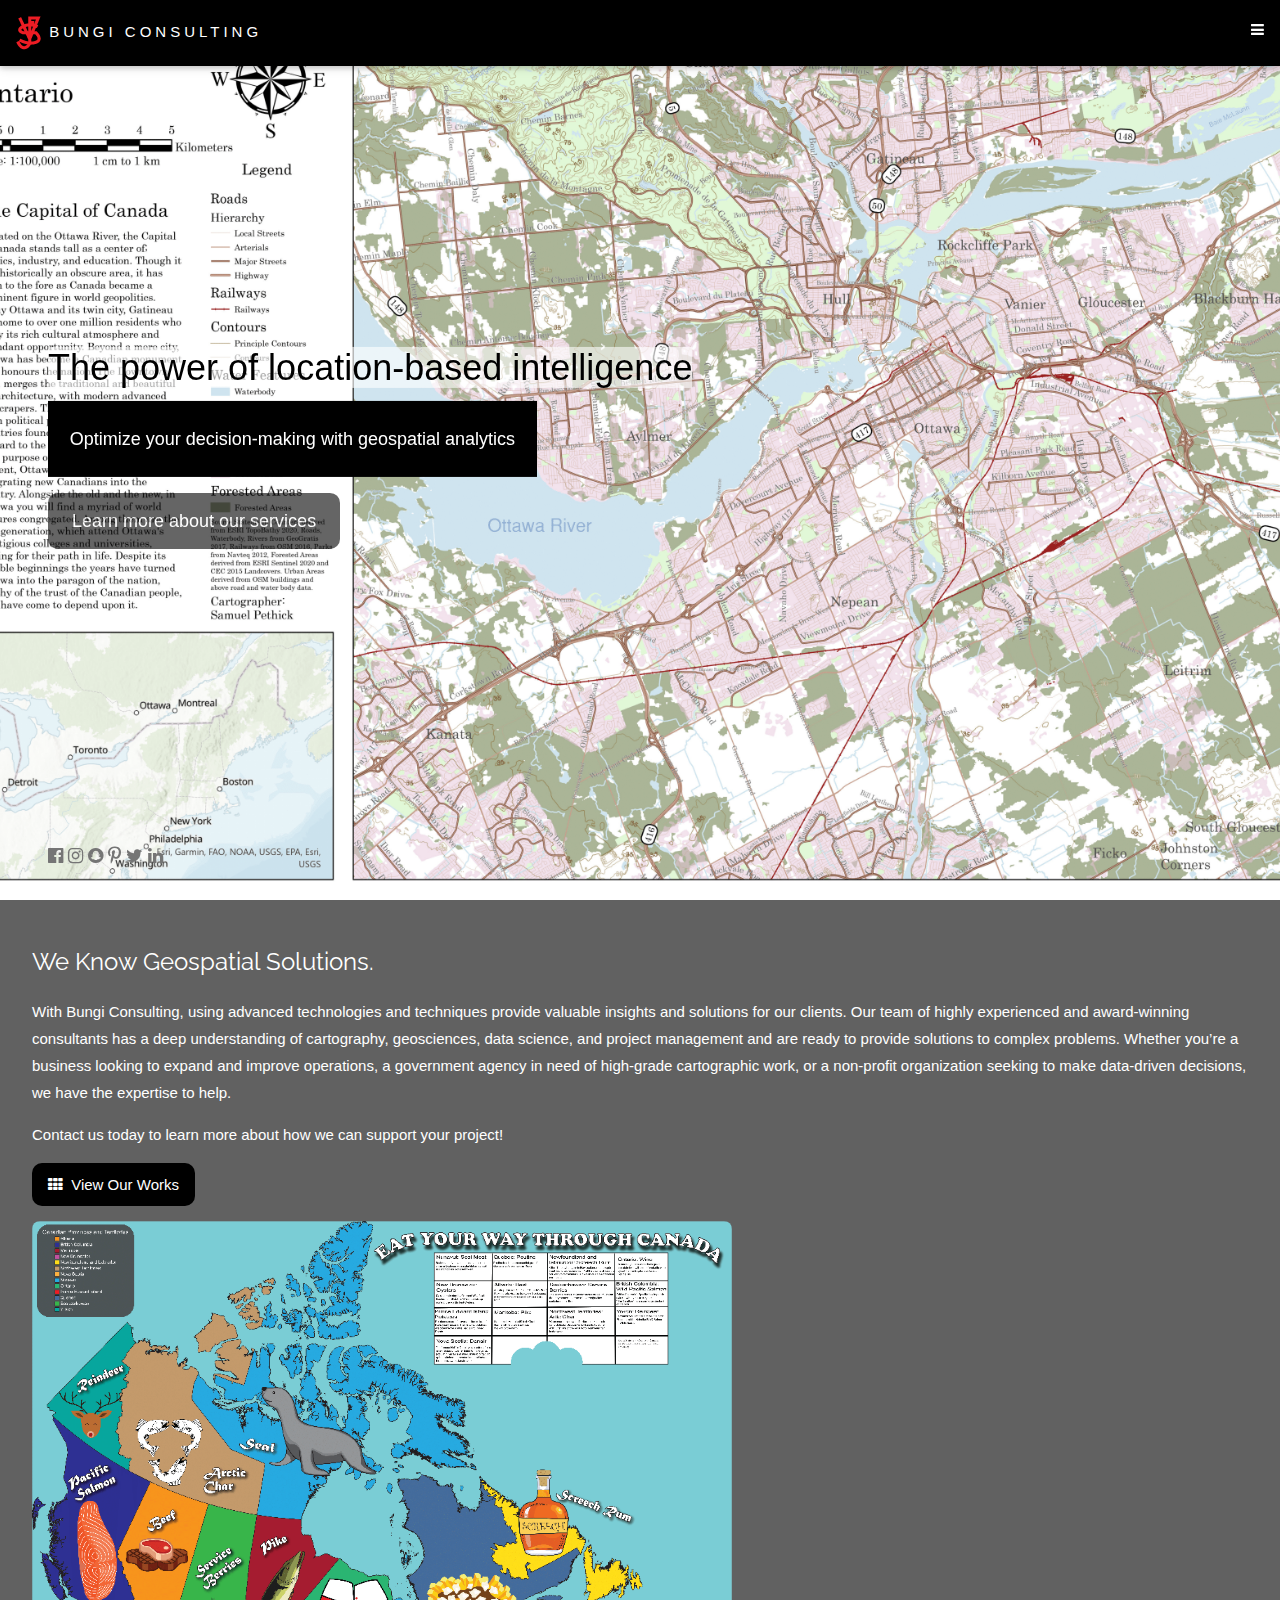
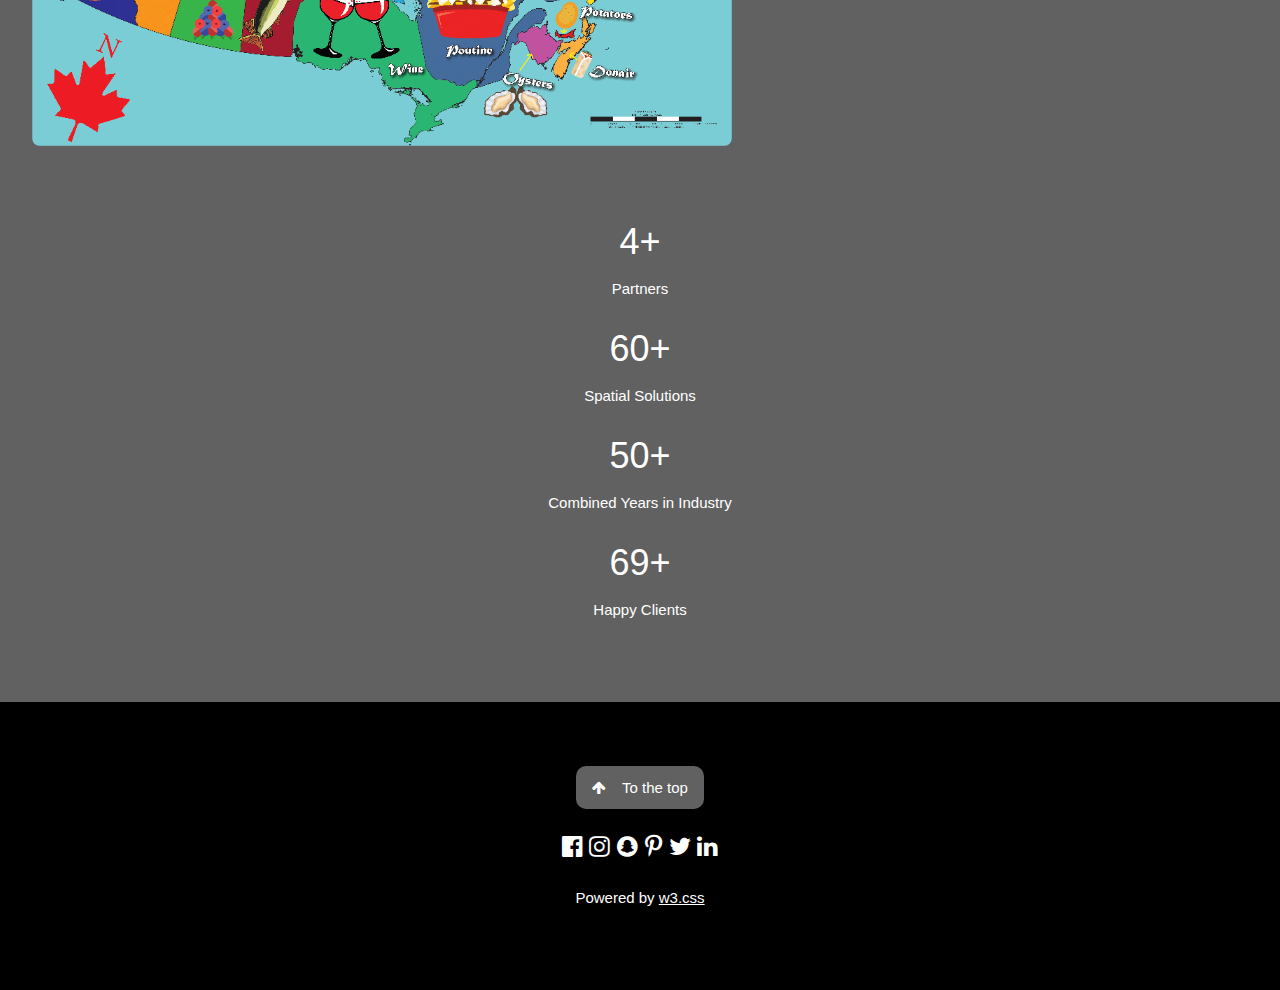
<file: index.html>
<!DOCTYPE html>
<html lang="en">
<head class=".w3-bar .w3-button">
<title>Bungi Consulting</title>
<meta charset="UTF-8">
<meta name="viewport" content="width=device-width, initial-scale=1">
<link rel="stylesheet" href="CSS/w3.css">
<link rel="stylesheet" href="https://fonts.googleapis.com/css?family=Raleway">
<link rel="stylesheet" href="https://cdnjs.cloudflare.com/ajax/libs/font-awesome/4.7.0/css/font-awesome.min.css">
<script  src="JS/Javascript.js"> </script>
</head>
<body class = "backgroundgrey">
<!--Jordan start-->
<!-- Navbar (sit on top) -->
<div class="w3-top">
  <div class="w3-bar w3-white w3-card" id="myNavbar">
    <a href="index.html" class="w3-bar-item w3-button w3-wide"><img src="Images/logoweb.png" alt="logo"> BUNGI CONSULTING</a>
    <!-- Right-sided navbar links -->
    <div class="w3-right w3-hide-small">
      <a href="index.html" class="w3-bar-item w3-button"><i class="fa fa-home"></i> HOME</a>
      <a href="about.html" class="w3-bar-item w3-button"> <i class="fa fa-book"></i>ABOUT</a>
      <a href="team.html" class="w3-bar-item w3-button"><i class="fa fa-users"></i> TEAM</a>
      <a href="services.html" class="w3-bar-item w3-button"><i class="fa fa-check-square-o"></i> SERVICES</a>
      <a href="partners.html" class="w3-bar-item w3-button"><i class="fa fa-handshake-o"></i> PARTNERS</a>
      <a href="Portfolio.html" class="w3-bar-item w3-button"><i class="fa fa-th"></i> PORTFOLIO</a>
      <a href="Testimonials.html" class="w3-bar-item w3-button"><i class="fa fa-comments"></i> TESTIMONIALS</a>
      <a href="ContactUS.html" class="w3-bar-item w3-button"><i class="fa fa-envelope"></i> CONTACT</a>
    </div>
    <!-- Hide right-floated links on small screens and replace them with a menu icon -->

    <a href="javascript:void(0)" class="w3-bar-item w3-button w3-right w3-hide-large w3-hide-medium" onclick="w3_open()">
      <i class="fa fa-bars"></i>
    </a>
  </div>
</div>

<!-- Sidebar on small screens when clicking the menu icon -->
<nav class="w3-sidebar w3-bar-block w3-black w3-card w3-animate-left w3-hide-medium w3-hide-large displaynone" id="mySidebar">
  <a href="javascript:void(0)" onclick="w3_close()" class="w3-bar-item w3-button w3-large w3-padding-16">Close ×</a>
  <a href="index.html" onclick="w3_close()" class="w3-bar-item w3-button">HOME</a>
  <a href="about.html" onclick="w3_close()" class="w3-bar-item w3-button">ABOUT</a>
  <a href="team.html" onclick="w3_close()" class="w3-bar-item w3-button">TEAM</a>
  <a href="services.html" onclick="w3_close()" class="w3-bar-item w3-button">SERVICES</a>
  <a href="partners.html" onclick="w3_close()" class="w3-bar-item w3-button">PARTNERS</a>
  <a href="Portfolio.html" onclick="w3_close()" class="w3-bar-item w3-button">PORTFOLIO</a>
  <a href="Testimonials.html" onclick="w3_close()" class="w3-bar-item w3-button">TESTIMONIALS</a>
  <a href="ContactUS.html" onclick="w3_close()" class="w3-bar-item w3-button">CONTACT</a>
</nav>
<!-- Jordan End -->
<!-- Header with full-height image -->
<header class="bgimg-1 w3-display-container w3-grayscale-min" id="home">
  <div class="w3-display-left w3-text-white padding48" >
    <span class="w3-jumbo w3-hide-small black main-title">The power of location-based intelligence</span>
    <span class="w3-xxlarge w3-hide-large w3-hide-medium black main-title">The power of location-based intelligence</span>
    <span class="w3-large w3-black padding">Optimize your decision-making with geospatial analytics</span>
    <p class="clear"><a href="services.html" class="w3-button w3-white w3-padding-large w3-large w3-margin-top w3-opacity w3-hover-opacity-off">Learn more about our services</a></p>
  </div> 
  <div class="w3-display-bottomleft w3-text-grey w3-large padding28x48">
    <i class="fa fa-facebook-official w3-hover-opacity"></i>
    <i class="fa fa-instagram w3-hover-opacity"></i>
    <i class="fa fa-snapchat w3-hover-opacity"></i>
    <i class="fa fa-pinterest-p w3-hover-opacity"></i>
    <i class="fa fa-twitter w3-hover-opacity"></i>
    <i class="fa fa-linkedin w3-hover-opacity"></i>
  </div>
</header>

<!-- Promo Section - "We know geospatial solutions" -->
<div class="w3-container w3-light-grey paddel">
  <div class="w3-row-padding">
    <div class="w3-col m6">
      <h3>We Know Geospatial Solutions.</h3>
      <p>With Bungi Consulting, using advanced technologies and techniques provide valuable insights and solutions for our clients. Our team of highly experienced and award-winning consultants has a deep understanding of cartography, geosciences, data science, and project management and are ready to provide solutions to complex problems. Whether you’re a business looking to expand and improve operations, a government agency in need of high-grade cartographic work, or a non-profit organization seeking to make data-driven decisions, we have the expertise to help.</p>
      <p>Contact us today to learn more about how we can support your project!</p>
      <p><a href="Portfolio.html" class="w3-button w3-black"><i class="fa fa-th"> </i> View Our Works</a></p>
    </div>
    <div class="w3-col m6">
<!-- Jordan supplied picture-->
      <a href="Images/EatYourWayThorughCanada.png"><img class="w3-image w3-round-large" src="Images/EatYourWayThroughCanada-small.png" alt="EatCanada" width="700" height="394"></a>
    </div>
  </div>
</div>

<!-- Promo Section "Statistics" -->
<div class="w3-container w3-row w3-center w3-dark-grey w3-padding-64">
  <div class="w3-quarter">
    <span class="w3-xxlarge">4+</span>
    <p class = marginfix> Partners </p>
  </div>
  <div class="w3-quarter">
    <span class="w3-xxlarge">60+</span>
    <p class = marginfix> Spatial Solutions </p>
  </div>
  <div class="w3-quarter">
    <span class="w3-xxlarge">50+</span>
  <p class = marginfix> Combined Years in Industry </p>
  </div>
  <div class="w3-quarter">
    <span class="w3-xxlarge">69+</span>
  <p class = marginfix> Happy Clients </p>
  </div>
</div>



<!-- Footer -->
<footer class="w3-center w3-black w3-padding-64">
  <a href="#home" class="w3-button w3-light-grey"><i class="fa fa-arrow-up w3-margin-right"></i>To the top</a>
  <div class="w3-xlarge w3-section">
    <i class="fa fa-facebook-official w3-hover-opacity"></i>
    <i class="fa fa-instagram w3-hover-opacity"></i>
    <i class="fa fa-snapchat w3-hover-opacity"></i>
    <i class="fa fa-pinterest-p w3-hover-opacity"></i>
    <i class="fa fa-twitter w3-hover-opacity"></i>
    <i class="fa fa-linkedin w3-hover-opacity"></i>
  </div>
  <p>Powered by <a href="https://www.w3schools.com/w3css/default.asp" title="W3.CSS" target="_blank" class="w3-hover-text-green">w3.css</a></p>
</footer>
 
<script>
// Modal Image Gallery
function onClick(element) {
  document.getElementById("img01").src = element.src;
  document.getElementById("modal01").style.display = "block";
  var captionText = document.getElementById("caption");
  captionText.innerHTML = element.alt;
}


// Toggle between showing and hiding the sidebar when clicking the menu icon
var mySidebar = document.getElementById("mySidebar");

function w3_open() {
  if (mySidebar.style.display === 'block') {
    mySidebar.style.display = 'none';
  } else {
    mySidebar.style.display = 'block';
  }
}

// Close the sidebar with the close button
function w3_close() {
    mySidebar.style.display = "none";
}
</script>

</body>
</html>
</file>
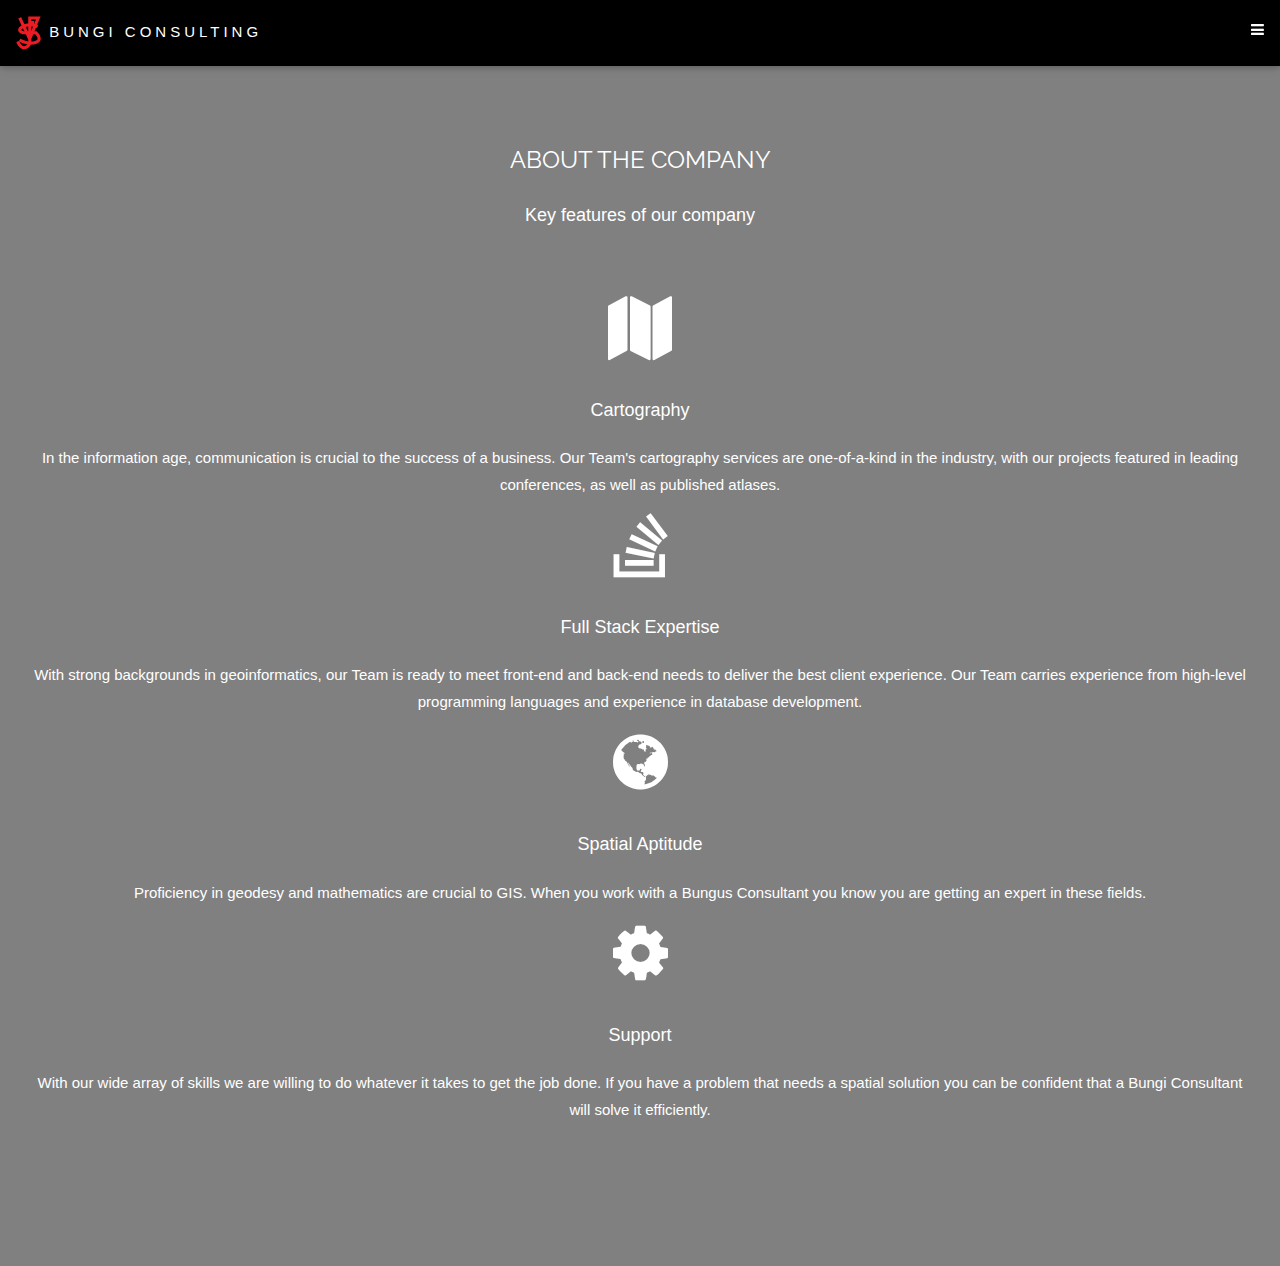
<file: about.html>
<!DOCTYPE html>
<html lang="en">
<head class=".w3-bar .w3-button">
<title>Bungi Consulting</title>
<meta charset="UTF-8">
<meta name="viewport" content="width=device-width, initial-scale=1">
<link rel="stylesheet" href="CSS/w3.css">
<link rel="stylesheet" href="https://fonts.googleapis.com/css?family=Raleway">
<link rel="stylesheet" href="https://cdnjs.cloudflare.com/ajax/libs/font-awesome/4.7.0/css/font-awesome.min.css">
<script  src="JS/Javascript.js"> </script>
</head>
<body class = "backgroundgrey">
<!--Jordan start-->
<!-- Navbar (sit on top) -->
<div class="w3-top">
  <div class="w3-bar w3-white w3-card" id="myNavbar">
    <a href="index.html" class="w3-bar-item w3-button w3-wide"><img src="Images/logoweb.png" alt="logo"> BUNGI CONSULTING</a>
    <!-- Right-sided navbar links -->
    <div class="w3-right w3-hide-small">
      <a href="index.html" class="w3-bar-item w3-button"><i class="fa fa-home"></i> HOME</a>
      <a href="about.html" class="w3-bar-item w3-button"> <i class="fa fa-book"></i>ABOUT</a>
      <a href="team.html" class="w3-bar-item w3-button"><i class="fa fa-users"></i> TEAM</a>
      <a href="services.html" class="w3-bar-item w3-button"><i class="fa fa-check-square-o"></i> SERVICES</a>
      <a href="partners.html" class="w3-bar-item w3-button"><i class="fa fa-handshake-o"></i> PARTNERS</a>
      <a href="Portfolio.html" class="w3-bar-item w3-button"><i class="fa fa-th"></i> PORTFOLIO</a>
      <a href="Testimonials.html" class="w3-bar-item w3-button"><i class="fa fa-comments"></i> TESTIMONIALS</a>
      <a href="ContactUS.html" class="w3-bar-item w3-button"><i class="fa fa-envelope"></i> CONTACT</a>
    </div>
    <!-- Hide right-floated links on small screens and replace them with a menu icon -->

    <a href="javascript:void(0)" class="w3-bar-item w3-button w3-right w3-hide-large w3-hide-medium" onclick="w3_open()">
      <i class="fa fa-bars"></i>
    </a>
  </div>
</div>

<!-- Sidebar on small screens when clicking the menu icon -->
<nav class="w3-sidebar w3-bar-block w3-black w3-card w3-animate-left w3-hide-medium w3-hide-large displaynone" id="mySidebar">
  <a href="javascript:void(0)" onclick="w3_close()" class="w3-bar-item w3-button w3-large w3-padding-16">Close ×</a>
  <a href="index.html" onclick="w3_close()" class="w3-bar-item w3-button">HOME</a>
  <a href="about.html" onclick="w3_close()" class="w3-bar-item w3-button">ABOUT</a>
  <a href="team.html" onclick="w3_close()" class="w3-bar-item w3-button">TEAM</a>
  <a href="services.html" onclick="w3_close()" class="w3-bar-item w3-button">SERVICES</a>
  <a href="partners.html" onclick="w3_close()" class="w3-bar-item w3-button">PARTNERS</a>
  <a href="Portfolio.html" onclick="w3_close()" class="w3-bar-item w3-button">PORTFOLIO</a>
  <a href="Testimonials.html" onclick="w3_close()" class="w3-bar-item w3-button">TESTIMONIALS</a>
  <a href="ContactUS.html" onclick="w3_close()" class="w3-bar-item w3-button">CONTACT</a>
</nav>
<!-- Jordan End -->
<!-- Jordan start on changeing images and fixing responsiveness for this section bassed on that data-->
<!-- About Section -->
<div class="w3-container padding128x16 w3-text-white">
    <h3 class="w3-center">ABOUT THE COMPANY</h3>
    <p class="w3-center w3-large">Key features of our company</p>
    <div class="w3-row-padding w3-center margin64">
      <div class="w3-quarter">
        <i class="fa fa-map w3-margin-bottom w3-jumbo w3-center"></i>
        <p class="w3-large">Cartography</p>
        <p>In the information age, communication is crucial to the success of a business. Our Team's cartography services are one-of-a-kind in the industry, with our projects featured in leading conferences, as well as published atlases.</p>
      </div>
      <div class="w3-quarter">
        <i class="fa fa-stack-overflow w3-margin-bottom w3-jumbo"></i>
        <p class="w3-large">Full Stack Expertise</p>
        <p>With strong backgrounds in geoinformatics, our Team is ready to meet front-end and back-end needs to deliver the best client experience. Our Team carries experience from high-level programming languages and experience in database development.</p>
      </div>
      <div class="w3-quarter">
        <i class="fa fa-globe w3-margin-bottom w3-jumbo"></i>
        <p class="w3-large">Spatial Aptitude</p>
        <p>Proficiency in geodesy and mathematics are crucial to GIS. When you work with a Bungus Consultant you know you are getting an expert in these fields.</p>
      </div>
      <div class="w3-quarter">
        <i class="fa fa-cog w3-margin-bottom w3-jumbo"></i>
        <p class="w3-large">Support</p>
        <p>With our wide array of skills we are willing to do whatever it takes to get the job done. If you have a problem that needs a spatial solution you can be confident that a Bungi Consultant will solve it efficiently.</p>
      </div>
    </div>
  </div>
<!-- Jordan end on changeing images and fixing responsiveness for this section bassed on that data-->
  <script>
    // Modal Image Gallery
    function onClick(element) {
      document.getElementById("img01").src = element.src;
      document.getElementById("modal01").style.display = "block";
      var captionText = document.getElementById("caption");
      captionText.innerHTML = element.alt;
    }
    
    
    // Toggle between showing and hiding the sidebar when clicking the menu icon
    var mySidebar = document.getElementById("mySidebar");
    
    function w3_open() {
      if (mySidebar.style.display === 'block') {
        mySidebar.style.display = 'none';
      } else {
        mySidebar.style.display = 'block';
      }
    }
    
    // Close the sidebar with the close button
    function w3_close() {
        mySidebar.style.display = "none";
    }
    </script>
</file>
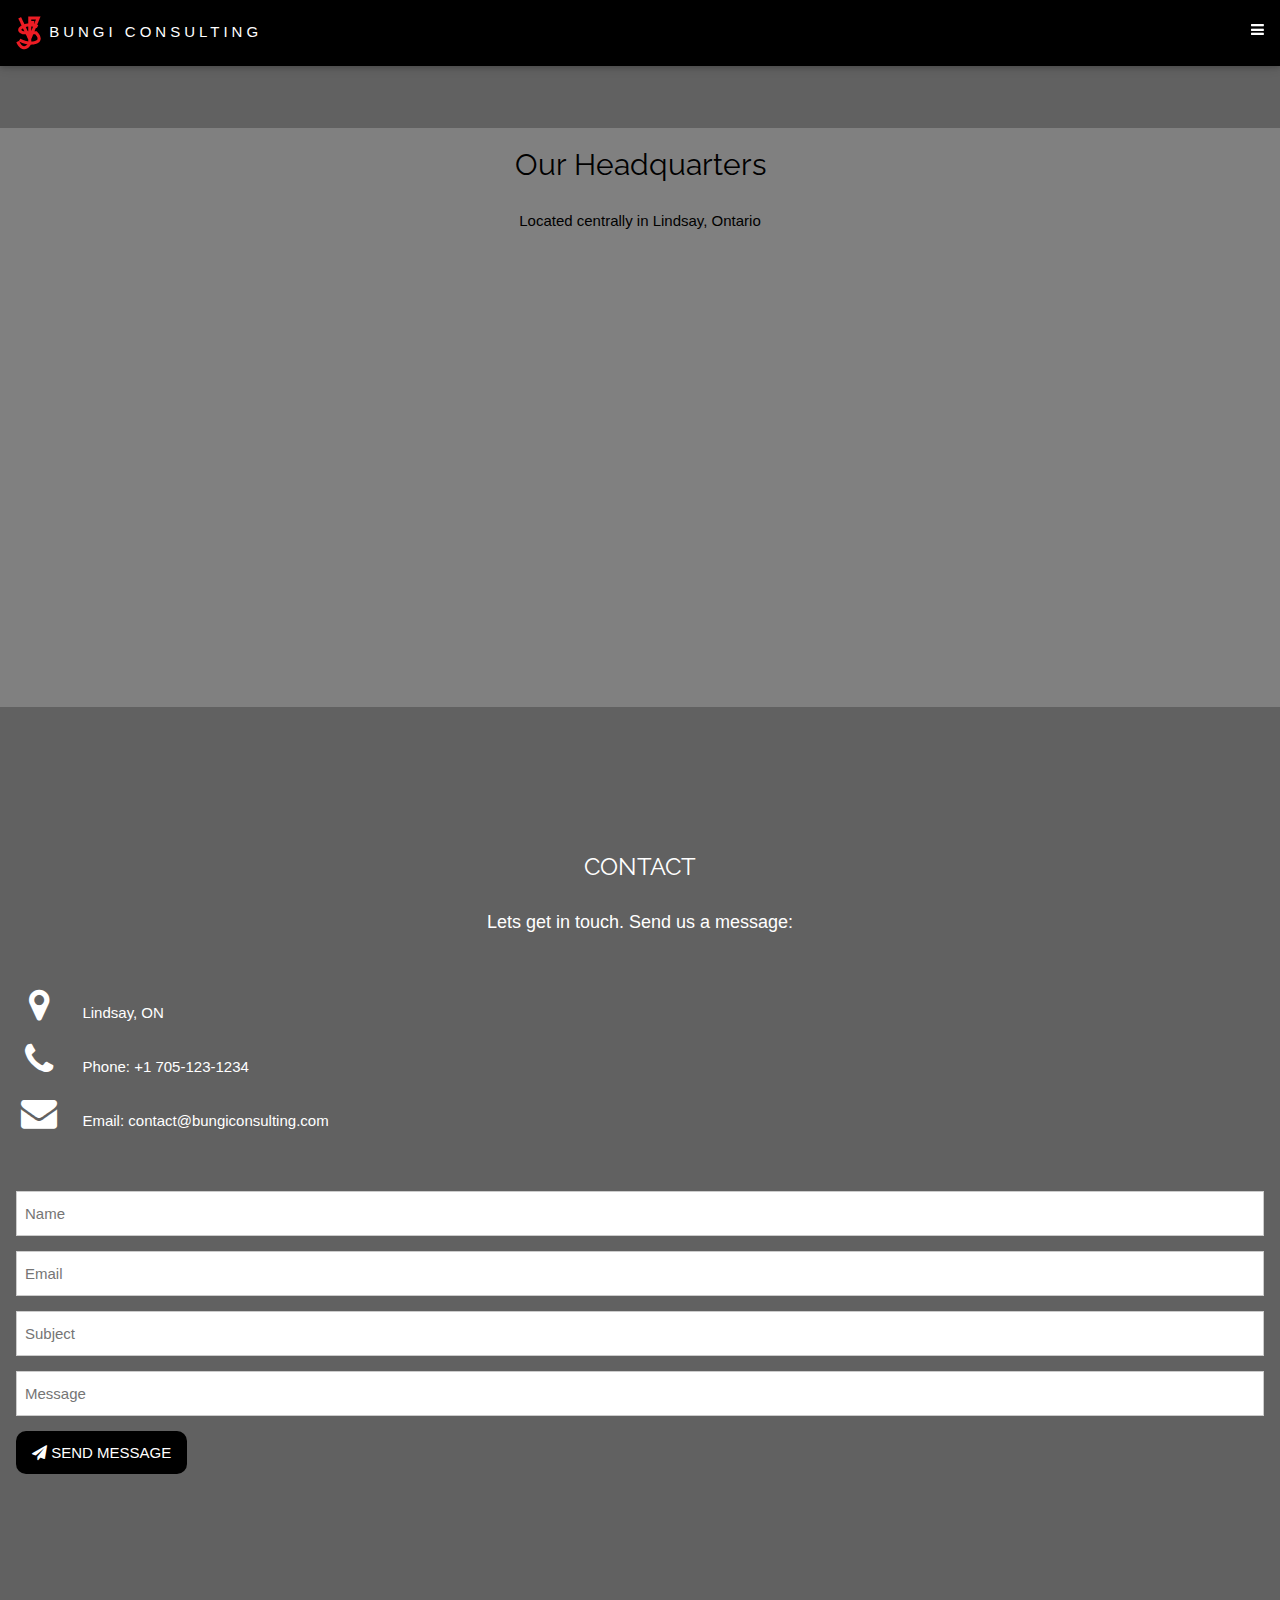
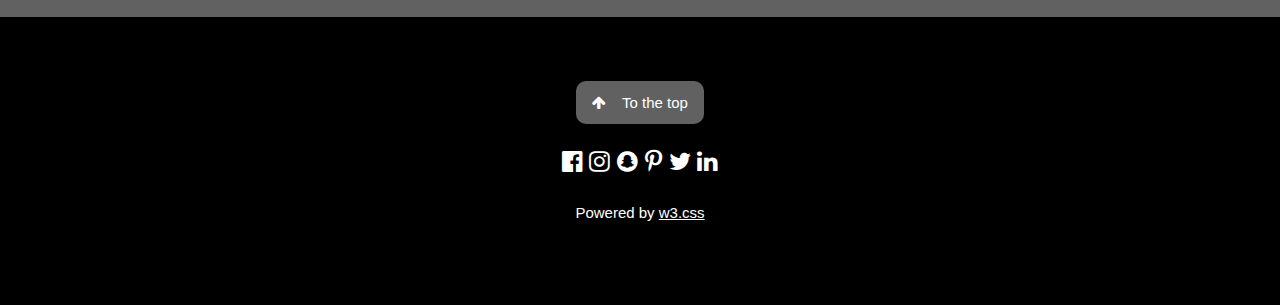
<file: ContactUS.html>
<!DOCTYPE html>
<html lang="en">
<head class=".w3-bar .w3-button">
<title>Bungi Consulting</title>
<meta charset="UTF-8">
<meta name="viewport" content="width=device-width, initial-scale=1">
<link rel="stylesheet" href="CSS/w3.css">
<link rel="stylesheet" href="https://fonts.googleapis.com/css?family=Raleway">
<link rel="stylesheet" href="https://cdnjs.cloudflare.com/ajax/libs/font-awesome/4.7.0/css/font-awesome.min.css">
<script  src="JS/Javascript.js"> </script>
</head>
<body class = "backgroundgrey">
<!--Jordan start-->
<!-- Navbar (sit on top) -->
<div class="w3-top">
  <div class="w3-bar w3-white w3-card" id="myNavbar">
    <a href="index.html" class="w3-bar-item w3-button w3-wide"><img src="Images/logoweb.png" alt="logo"> BUNGI CONSULTING</a>
    <!-- Right-sided navbar links -->
    <div class="w3-right w3-hide-small">
      <a href="index.html" class="w3-bar-item w3-button"><i class="fa fa-home"></i> HOME</a>
      <a href="about.html" class="w3-bar-item w3-button"> <i class="fa fa-book"></i>ABOUT</a>
      <a href="team.html" class="w3-bar-item w3-button"><i class="fa fa-users"></i> TEAM</a>
      <a href="services.html" class="w3-bar-item w3-button"><i class="fa fa-check-square-o"></i> SERVICES</a>
      <a href="partners.html" class="w3-bar-item w3-button"><i class="fa fa-handshake-o"></i> PARTNERS</a>
      <a href="Portfolio.html" class="w3-bar-item w3-button"><i class="fa fa-th"></i> PORTFOLIO</a>
      <a href="Testimonials.html" class="w3-bar-item w3-button"><i class="fa fa-comments"></i> TESTIMONIALS</a>
      <a href="ContactUS.html" class="w3-bar-item w3-button"><i class="fa fa-envelope"></i> CONTACT</a>
    </div>
    <!-- Hide right-floated links on small screens and replace them with a menu icon -->

    <a href="javascript:void(0)" class="w3-bar-item w3-button w3-right w3-hide-large w3-hide-medium" onclick="w3_open()">
      <i class="fa fa-bars"></i>
    </a>
  </div>
</div>

<!-- Sidebar on small screens when clicking the menu icon -->
<nav class="w3-sidebar w3-bar-block w3-black w3-card w3-animate-left w3-hide-medium w3-hide-large displaynone" id="mySidebar">
  <a href="javascript:void(0)" onclick="w3_close()" class="w3-bar-item w3-button w3-large w3-padding-16">Close ×</a>
  <a href="index.html" onclick="w3_close()" class="w3-bar-item w3-button">HOME</a>
  <a href="about.html" onclick="w3_close()" class="w3-bar-item w3-button">ABOUT</a>
  <a href="team.html" onclick="w3_close()" class="w3-bar-item w3-button">TEAM</a>
  <a href="services.html" onclick="w3_close()" class="w3-bar-item w3-button">SERVICES</a>
  <a href="partners.html" onclick="w3_close()" class="w3-bar-item w3-button">PARTNERS</a>
  <a href="Portfolio.html" onclick="w3_close()" class="w3-bar-item w3-button">PORTFOLIO</a>
  <a href="Testimonials.html" onclick="w3_close()" class="w3-bar-item w3-button">TESTIMONIALS</a>
  <a href="ContactUS.html" onclick="w3_close()" class="w3-bar-item w3-button">CONTACT</a>
</nav>
<!-- Jordan End -->
  <!-- Contact Section -->
  <!-- Vince Start -->
  <div class="w3-container w3-light-grey w3-padding-64" id="home"></div>
  <h2 class="w3-center">Our Headquarters</h2>
  <p class="w3-center">Located centrally in Lindsay, Ontario</p>
  <div class="w3-center">
    <iframe class="responsive100p w3-content" width="600" height="450" style="border:0" loading="lazy" allowfullscreen
      referrerpolicy="no-referrer-when-downgrade" src="https://www.google.com/maps/embed/v1/streetview?key=AIzaSyBZ8c4tQj4KOyxN2v_FidyvY2laJahTceY&location=44.3414773,-78.7411983&heading=143.81">
    </iframe>
  </div>
    <div class="w3-container w3-light-grey padding128x16">
      <h3 class="w3-center">CONTACT</h3>
      <p class="w3-center w3-large">Lets get in touch. Send us a message:</p>
      <div class="margin48">
        <p><i class="fa fa-map-marker fa-fw w3-xxlarge w3-margin-right"></i> Lindsay, ON</p>
        <p><i class="fa fa-phone fa-fw w3-xxlarge w3-margin-right"></i> Phone: +1 705-123-1234</p>
        <p><i class="fa fa-envelope fa-fw w3-xxlarge w3-margin-right"> </i> Email: contact@bungiconsulting.com</p>
        <br>
        <form id="mail" action="mailto:contact@bungiconsulting.com" target="_top">
          <p><input class="w3-input w3-border" type="text" placeholder="Name" required name="Name"></p>
          <p><input class="w3-input w3-border" type="text" placeholder="Email" required name="Email"></p>
          <p><input class="w3-input w3-border" type="text" placeholder="Subject" required name="Subject"></p>
          <p><input class="w3-input w3-border" type="text" placeholder="Message" required name="Body"></p>
          <p>
            <button class="w3-button w3-black" type="submit">
              <i class="fa fa-paper-plane"></i> SEND MESSAGE
            </button>
          </p>
        </form>
    <!-- Vince End -->
      </div>
    </div>
<!-- Footer -->
<footer class="w3-center w3-black w3-padding-64">
  <a href="#home" class="w3-button w3-light-grey"><i class="fa fa-arrow-up w3-margin-right"></i>To the top</a>
  <div class="w3-xlarge w3-section">
    <i class="fa fa-facebook-official w3-hover-opacity"></i>
    <i class="fa fa-instagram w3-hover-opacity"></i>
    <i class="fa fa-snapchat w3-hover-opacity"></i>
    <i class="fa fa-pinterest-p w3-hover-opacity"></i>
    <i class="fa fa-twitter w3-hover-opacity"></i>
    <i class="fa fa-linkedin w3-hover-opacity"></i>
  </div>
  <p>Powered by <a href="https://www.w3schools.com/w3css/default.asp" title="W3.CSS" target="_blank" class="w3-hover-text-green">w3.css</a></p>
</footer>

<script>
// Modal Image Gallery
function onClick(element) {
  document.getElementById("img01").src = element.src;
  document.getElementById("modal01").style.display = "block";
  var captionText = document.getElementById("caption");
  captionText.innerHTML = element.alt;
}


// Toggle between showing and hiding the sidebar when clicking the menu icon
var mySidebar = document.getElementById("mySidebar");

function w3_open() {
  if (mySidebar.style.display === 'block') {
    mySidebar.style.display = 'none';
  } else {
    mySidebar.style.display = 'block';
  }
}

// Close the sidebar with the close button
function w3_close() {
    mySidebar.style.display = "none";
}
</script>

</body>
</html>
</file>
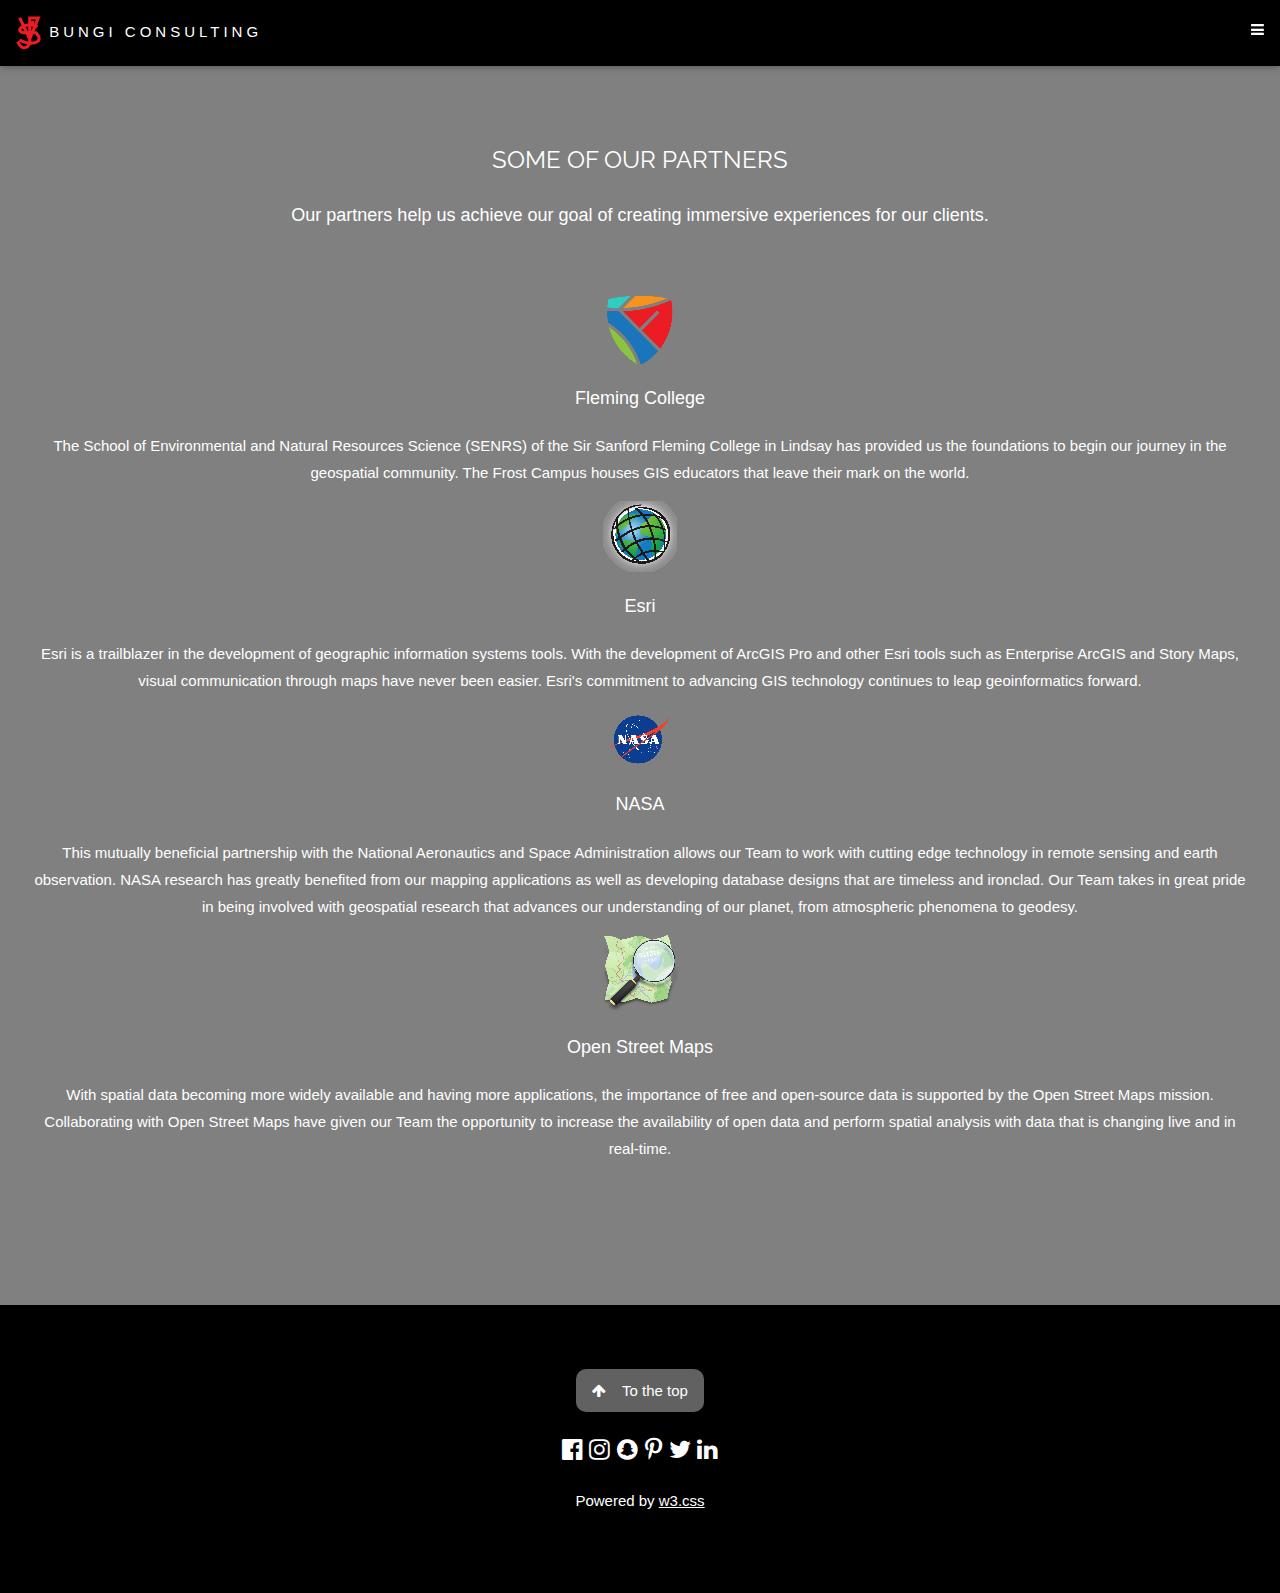
<file: partners.html>
<!DOCTYPE html>
<html lang="en">
<head class=".w3-bar .w3-button">
<title>Bungi Consulting</title>
<meta charset="UTF-8">
<meta name="viewport" content="width=device-width, initial-scale=1">
<link rel="stylesheet" href="CSS/w3.css">
<link rel="stylesheet" href="https://fonts.googleapis.com/css?family=Raleway">
<link rel="stylesheet" href="https://cdnjs.cloudflare.com/ajax/libs/font-awesome/4.7.0/css/font-awesome.min.css">
<script  src="JS/Javascript.js"> </script>
</head>
<body class = "backgroundgrey">
<!--Jordan start-->
<!-- Navbar (sit on top) -->
<div class="w3-top">
  <div class="w3-bar w3-white w3-card" id="myNavbar">
    <a href="index.html" class="w3-bar-item w3-button w3-wide"><img src="Images/logoweb.png" alt="logo"> BUNGI CONSULTING</a>
    <!-- Right-sided navbar links -->
    <div class="w3-right w3-hide-small">
      <a href="index.html" class="w3-bar-item w3-button"><i class="fa fa-home"></i> HOME</a>
      <a href="about.html" class="w3-bar-item w3-button"> <i class="fa fa-book"></i>ABOUT</a>
      <a href="team.html" class="w3-bar-item w3-button"><i class="fa fa-users"></i> TEAM</a>
      <a href="services.html" class="w3-bar-item w3-button"><i class="fa fa-check-square-o"></i> SERVICES</a>
      <a href="partners.html" class="w3-bar-item w3-button"><i class="fa fa-handshake-o"></i> PARTNERS</a>
      <a href="Portfolio.html" class="w3-bar-item w3-button"><i class="fa fa-th"></i> PORTFOLIO</a>
      <a href="Testimonials.html" class="w3-bar-item w3-button"><i class="fa fa-comments"></i> TESTIMONIALS</a>
      <a href="ContactUS.html" class="w3-bar-item w3-button"><i class="fa fa-envelope"></i> CONTACT</a>
    </div>
    <!-- Hide right-floated links on small screens and replace them with a menu icon -->

    <a href="javascript:void(0)" class="w3-bar-item w3-button w3-right w3-hide-large w3-hide-medium" onclick="w3_open()">
      <i class="fa fa-bars"></i>
    </a>
  </div>
</div>

<!-- Sidebar on small screens when clicking the menu icon -->
<nav class="w3-sidebar w3-bar-block w3-black w3-card w3-animate-left w3-hide-medium w3-hide-large displaynone" id="mySidebar">
  <a href="javascript:void(0)" onclick="w3_close()" class="w3-bar-item w3-button w3-large w3-padding-16">Close ×</a>
  <a href="index.html" onclick="w3_close()" class="w3-bar-item w3-button">HOME</a>
  <a href="about.html" onclick="w3_close()" class="w3-bar-item w3-button">ABOUT</a>
  <a href="team.html" onclick="w3_close()" class="w3-bar-item w3-button">TEAM</a>
  <a href="services.html" onclick="w3_close()" class="w3-bar-item w3-button">SERVICES</a>
  <a href="partners.html" onclick="w3_close()" class="w3-bar-item w3-button">PARTNERS</a>
  <a href="Portfolio.html" onclick="w3_close()" class="w3-bar-item w3-button">PORTFOLIO</a>
  <a href="Testimonials.html" onclick="w3_close()" class="w3-bar-item w3-button">TESTIMONIALS</a>
  <a href="ContactUS.html" onclick="w3_close()" class="w3-bar-item w3-button">CONTACT</a>
</nav>
<!-- Jordan End -->
<!-- Jordan start on changeing images and fixing responsiveness for this section bassed on that data-->
<!-- Partners Section -->
<!-- Francis text added -->
<div class="w3-container padding128x16 w3-text-white">
  <h3 class="w3-center">SOME OF OUR PARTNERS</h3>
  <p class="w3-center w3-large">Our partners help us achieve our goal of creating immersive experiences for our clients.</p>
  <div class="w3-row-padding w3-center margin64">
    <div class="w3-quarter">
      <img src="Images/fleminglogo.png" alt="Fleming College Logo">
      <p class="w3-large">Fleming College</p>
      <p>The School of Environmental and Natural Resources Science (SENRS) of the Sir Sanford Fleming College in Lindsay has provided us the foundations to begin our journey in the geospatial community. The Frost Campus houses GIS educators that leave their mark on the world.</p>
    </div>
    <div class="w3-quarter">
      <img src="Images/ESRIlogo.png" alt="Esri Logo">
      <p class="w3-large">Esri</p>
      <p>Esri is a trailblazer in the development of geographic information systems tools. With the development of ArcGIS Pro and other Esri tools such as Enterprise ArcGIS and Story Maps, visual communication through maps have never been easier. Esri's commitment to advancing GIS technology continues to leap geoinformatics forward.</p>
    </div>
    <div class="w3-quarter">
      <img src="Images/nasalogo.png" alt="NASA Logo">
      <p class="w3-large">NASA</p>
      <p>This mutually beneficial partnership with the National Aeronautics and Space Administration allows our Team to work with cutting edge technology in remote sensing and earth observation. NASA research has greatly benefited from our mapping applications as well as developing database designs that are timeless and ironclad. Our Team takes in great pride in being involved with geospatial research that advances our understanding of our planet, from atmospheric phenomena to geodesy.</p>
    </div>
    <div class="w3-quarter">
      <img src="Images/Openstreetmaplogo.png" alt="Open Street Maps Logo">
      <p class="w3-large">Open Street Maps</p>
      <p>With spatial data becoming more widely available and having more applications, the importance of free and open-source data is supported by the Open Street Maps mission. Collaborating with Open Street Maps have given our Team the opportunity to increase the availability of open data and perform spatial analysis with data that is changing live and in real-time. </p>
    </div>
  </div>
</div>
<!-- Jordan end on changeing images and fixing responsiveness for this section bassed on that data-->
<!-- Footer -->
<footer class="w3-center w3-black w3-padding-64">
  <a href="#home" class="w3-button w3-light-grey"><i class="fa fa-arrow-up w3-margin-right"></i>To the top</a>
  <div class="w3-xlarge w3-section">
    <i class="fa fa-facebook-official w3-hover-opacity"></i>
    <i class="fa fa-instagram w3-hover-opacity"></i>
    <i class="fa fa-snapchat w3-hover-opacity"></i>
    <i class="fa fa-pinterest-p w3-hover-opacity"></i>
    <i class="fa fa-twitter w3-hover-opacity"></i>
    <i class="fa fa-linkedin w3-hover-opacity"></i>
  </div>
  <p>Powered by <a href="https://www.w3schools.com/w3css/default.asp" title="W3.CSS" target="_blank" class="w3-hover-text-green">w3.css</a></p>
</footer>
 
<script>
// Modal Image Gallery
function onClick(element) {
  document.getElementById("img01").src = element.src;
  document.getElementById("modal01").style.display = "block";
  var captionText = document.getElementById("caption");
  captionText.innerHTML = element.alt;
}


// Toggle between showing and hiding the sidebar when clicking the menu icon
var mySidebar = document.getElementById("mySidebar");

function w3_open() {
  if (mySidebar.style.display === 'block') {
    mySidebar.style.display = 'none';
  } else {
    mySidebar.style.display = 'block';
  }
}

// Close the sidebar with the close button
function w3_close() {
    mySidebar.style.display = "none";
}
</script>

</body>
</html>
</file>
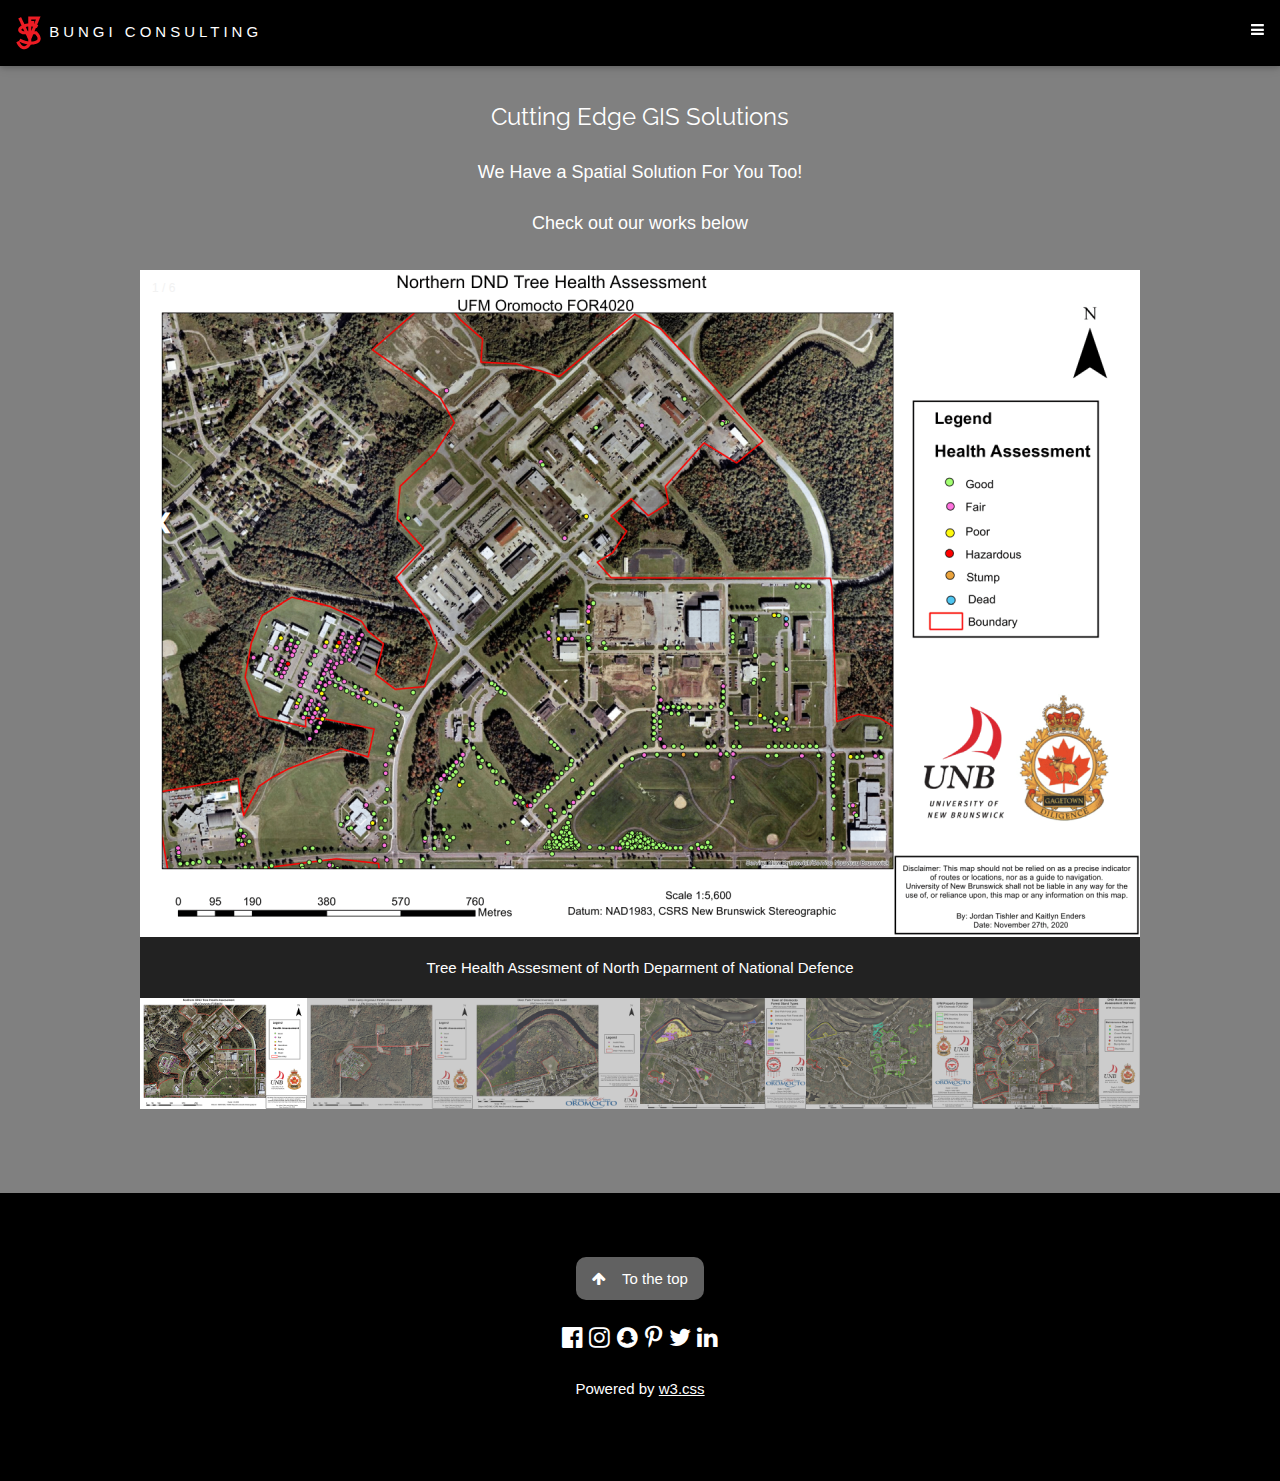
<file: Portfolio.html>
<!DOCTYPE html>
<html lang="en">
<head class=".w3-bar .w3-button">
<title>Bungi Consulting</title>
<meta charset="UTF-8">
<meta name="viewport" content="width=device-width, initial-scale=1">
<link rel="stylesheet" href="CSS/w3.css">
<link rel="stylesheet" href="https://fonts.googleapis.com/css?family=Raleway">
<link rel="stylesheet" href="https://cdnjs.cloudflare.com/ajax/libs/font-awesome/4.7.0/css/font-awesome.min.css">
<script  src="JS/Javascript.js"> </script>
</head>
<body class = "backgroundgrey">
<!--Jordan start-->
<!-- Navbar (sit on top) -->
<div class="w3-top">
  <div class="w3-bar w3-white w3-card" id="myNavbar">
    <a href="index.html" class="w3-bar-item w3-button w3-wide"><img src="Images/logoweb.png" alt="logo"> BUNGI CONSULTING</a>
    <!-- Right-sided navbar links -->
    <div class="w3-right w3-hide-small">
      <a href="index.html" class="w3-bar-item w3-button"><i class="fa fa-home"></i> HOME</a>
      <a href="about.html" class="w3-bar-item w3-button"> <i class="fa fa-book"></i>ABOUT</a>
      <a href="team.html" class="w3-bar-item w3-button"><i class="fa fa-users"></i> TEAM</a>
      <a href="services.html" class="w3-bar-item w3-button"><i class="fa fa-check-square-o"></i> SERVICES</a>
      <a href="partners.html" class="w3-bar-item w3-button"><i class="fa fa-handshake-o"></i> PARTNERS</a>
      <a href="Portfolio.html" class="w3-bar-item w3-button"><i class="fa fa-th"></i> PORTFOLIO</a>
      <a href="Testimonials.html" class="w3-bar-item w3-button"><i class="fa fa-comments"></i> TESTIMONIALS</a>
      <a href="ContactUS.html" class="w3-bar-item w3-button"><i class="fa fa-envelope"></i> CONTACT</a>
    </div>
    <!-- Hide right-floated links on small screens and replace them with a menu icon -->

    <a href="javascript:void(0)" class="w3-bar-item w3-button w3-right w3-hide-large w3-hide-medium" onclick="w3_open()">
      <i class="fa fa-bars"></i>
    </a>
  </div>
</div>

<!-- Sidebar on small screens when clicking the menu icon -->
<nav class="w3-sidebar w3-bar-block w3-black w3-card w3-animate-left w3-hide-medium w3-hide-large displaynone" id="mySidebar">
  <a href="javascript:void(0)" onclick="w3_close()" class="w3-bar-item w3-button w3-large w3-padding-16">Close ×</a>
  <a href="index.html" onclick="w3_close()" class="w3-bar-item w3-button">HOME</a>
  <a href="about.html" onclick="w3_close()" class="w3-bar-item w3-button">ABOUT</a>
  <a href="team.html" onclick="w3_close()" class="w3-bar-item w3-button">TEAM</a>
  <a href="services.html" onclick="w3_close()" class="w3-bar-item w3-button">SERVICES</a>
  <a href="partners.html" onclick="w3_close()" class="w3-bar-item w3-button">PARTNERS</a>
  <a href="Portfolio.html" onclick="w3_close()" class="w3-bar-item w3-button">PORTFOLIO</a>
  <a href="Testimonials.html" onclick="w3_close()" class="w3-bar-item w3-button">TESTIMONIALS</a>
  <a href="ContactUS.html" onclick="w3_close()" class="w3-bar-item w3-button">CONTACT</a>
</nav>
<!-- Jordan End -->
<!-- jordan start on resposiveness fixes based on the images presented-->
  <!-- Work Section -->
  <!-- Sam Start slideshow src:https://www.w3schools.com/howto/howto_js_slideshow_gallery.asp-->
<div class="w3-container fix w3-text-white" id="home">
    <h3 class="w3-center">Cutting Edge GIS Solutions</h3>
    <p class="w3-center w3-large">We Have a Spatial Solution For You Too!</p>
    <p class="w3-center w3-large">Check out our works below</p>
</div> 
    <!-- Container for the image gallery -->
<div class="container max padd">

    <!-- Full-width images with number text -->
    <div class="mySlides">
      <div class="numbertext">1 / 6</div>
      <a href= "Images/healthotherbig.png"><img src="Images/healthotherm.png" alt="Health" class = "width100"></a>
    </div>
  
    <div class="mySlides">
      <div class="numbertext">2 / 6</div>
      <a href= "Images/CampArgonautbig.png"><img src="Images/CampArgonautm.png" alt="Camp Argonaut" class = "width100"></a>
    </div>
  
    <div class="mySlides width">
      <div class="numbertext">3 / 6</div>
      <a href= "Images/DeerPark.png"><img src="Images/DeerParkm.png" alt="Deer Park" class = "width100"></a>
    </div>
  
    <div class="mySlides">
      <div class="numbertext">4 / 6</div>
      <a href= "Images/delineationbig.png"><img src="Images/delineationm.png" alt="Delineate" class = "width100"></a>
    </div>
  
    <div class="mySlides">
      <div class="numbertext">5 / 6</div>
      <a href= "Images/Propertybig.png"><img src="Images/Propertym.png" alt="Big Property" class = "width100"></a>
    </div>
  
    <div class="mySlides">
      <div class="numbertext">6 / 6</div>
      <a href= "Images/Healthbig.png"><img src="Images/Healthm.png" alt="Health Big" class = "width100"></a>
    </div>
  
    <!-- Next and previous buttons -->
    <a class="prev" onclick="plusSlides(-1)">&#10094;</a>
    <a class="next" onclick="plusSlides(1)">&#10095;</a>
  
    <!-- Image text -->
    <div class="caption-container">
      <p id="caption"></p>
    </div>
  
    <!-- Thumbnail images -->
    <div class="row">
      <div class="column">
        <img class="demo cursor width100" src="Images/healthother.png" onclick="currentSlide(1)" alt="Tree Health Assesment of North Deparment of National Defence">
      </div>
      <div class="column">
        <img class="demo cursor width100" src="Images/CampArgonaut.png" onclick="currentSlide(2)" alt="Tree Health Assesment of the Camp Argonaut">
      </div>
      <div class="column">
        <img class="demo cursor width100" src="Images/DeerPark.png" onclick="currentSlide(3)" alt="Deer Park Tree Health Assesment">
      </div>
      <div class="column">
        <img class="demo cursor width100" src="Images/deliniation.png" onclick="currentSlide(4)" alt="Stand Delineation Across Oromocto">
      </div>
      <div class="column">
        <img class="demo cursor width100" src="Images/property.png" onclick="currentSlide(5)" alt="Property Outlines of Oromocto">
      </div>
      <div class="column">
        <img class="demo cursor width100" src="Images/Health.png" onclick="currentSlide(6)" alt="Tree Health Assesment of the Deparment of National Defense">
      </div>
    </div>
  </div>
  
  <!-- Sam End slideshow src:https://www.w3schools.com/howto/howto_js_slideshow_gallery.asp-->
<!-- jordan end on resposiveness fixes based on the images presented-->
  <!-- Footer -->
<footer class="w3-center w3-black w3-padding-64">
    <a href="#home" class="w3-button w3-light-grey"><i class="fa fa-arrow-up w3-margin-right"></i>To the top</a>
    <div class="w3-xlarge w3-section">
      <i class="fa fa-facebook-official w3-hover-opacity"></i>
      <i class="fa fa-instagram w3-hover-opacity"></i>
      <i class="fa fa-snapchat w3-hover-opacity"></i>
      <i class="fa fa-pinterest-p w3-hover-opacity"></i>
      <i class="fa fa-twitter w3-hover-opacity"></i>
      <i class="fa fa-linkedin w3-hover-opacity"></i>
    </div>
    <p>Powered by <a href="https://www.w3schools.com/w3css/default.asp" title="W3.CSS" target="_blank" class="w3-hover-text-green">w3.css</a></p>
  </footer>

  <script>
    // Modal Image Gallery
    function onClick(element) {
      document.getElementById("img01").src = element.src;
      document.getElementById("modal01").style.display = "block";
      var captionText = document.getElementById("caption");
      captionText.innerHTML = element.alt;
    }
    
    
    // Toggle between showing and hiding the sidebar when clicking the menu icon
    var mySidebar = document.getElementById("mySidebar");
    
    function w3_open() {
      if (mySidebar.style.display === 'block') {
        mySidebar.style.display = 'none';
      } else {
        mySidebar.style.display = 'block';
      }
    }
    
// Close the sidebar with the close button
function w3_close() {
    mySidebar.style.display = "none";
}

window.onload = showSlides(1)
// Modal Image Gallery
function onClick(element) {
document.getElementById("img01").src = element.src;
document.getElementById("modal01").style.display = "block";
var captionText = document.getElementById("caption");
captionText.innerHTML = element.alt;
}


// Toggle between showing and hiding the sidebar when clicking the menu icon
var mySidebar = document.getElementById("mySidebar");

function w3_open() {
if (mySidebar.style.display === 'block') {
  mySidebar.style.display = 'none';
} else {
  mySidebar.style.display = 'block';
}
}

// Close the sidebar with the close button
function w3_close() {
  mySidebar.style.display = "none";
}
    </script>
</body>
</html>
</file>
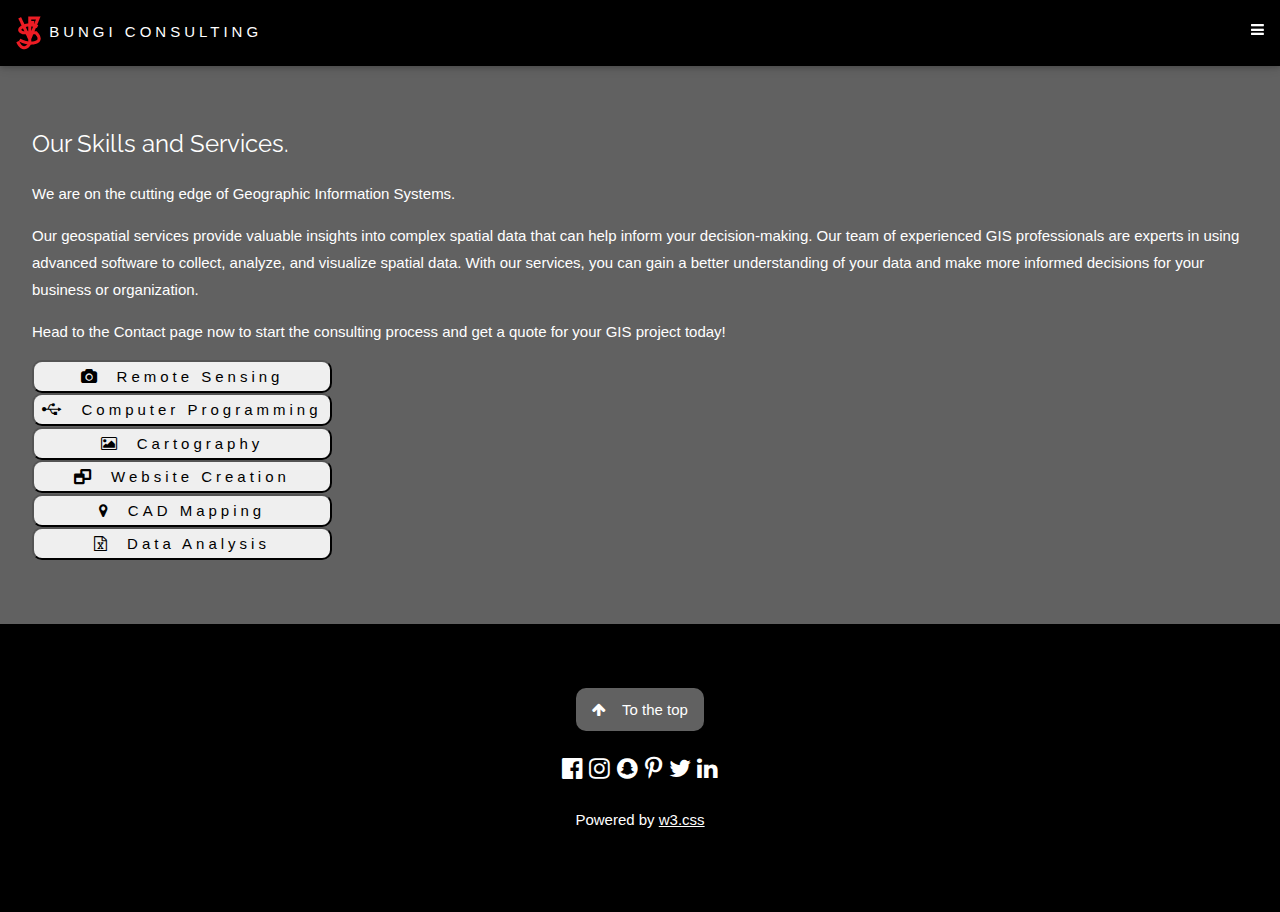
<file: services.html>
<!DOCTYPE html>
<html lang="en">
<head class=".w3-bar .w3-button">
<title>Bungi Consulting</title>
<meta charset="UTF-8">
<meta name="viewport" content="width=device-width, initial-scale=1">
<link rel="stylesheet" href="CSS/w3.css">
<link rel="stylesheet" href="https://fonts.googleapis.com/css?family=Raleway">
<link rel="stylesheet" href="https://cdnjs.cloudflare.com/ajax/libs/font-awesome/4.7.0/css/font-awesome.min.css">
<script  src="JS/Javascript.js"> </script>
</head>
<body class = "backgroundgrey">
<!--Jordan start-->
<!-- Navbar (sit on top) -->
<div class="w3-top">
  <div class="w3-bar w3-white w3-card" id="myNavbar">
    <a href="index.html" class="w3-bar-item w3-button w3-wide"><img src="Images/logoweb.png" alt="logo"> BUNGI CONSULTING</a>
    <!-- Right-sided navbar links -->
    <div class="w3-right w3-hide-small">
      <a href="index.html" class="w3-bar-item w3-button"><i class="fa fa-home"></i> HOME</a>
      <a href="about.html" class="w3-bar-item w3-button"> <i class="fa fa-book"></i>ABOUT</a>
      <a href="team.html" class="w3-bar-item w3-button"><i class="fa fa-users"></i> TEAM</a>
      <a href="services.html" class="w3-bar-item w3-button"><i class="fa fa-check-square-o"></i> SERVICES</a>
      <a href="partners.html" class="w3-bar-item w3-button"><i class="fa fa-handshake-o"></i> PARTNERS</a>
      <a href="Portfolio.html" class="w3-bar-item w3-button"><i class="fa fa-th"></i> PORTFOLIO</a>
      <a href="Testimonials.html" class="w3-bar-item w3-button"><i class="fa fa-comments"></i> TESTIMONIALS</a>
      <a href="ContactUS.html" class="w3-bar-item w3-button"><i class="fa fa-envelope"></i> CONTACT</a>
    </div>
    <!-- Hide right-floated links on small screens and replace them with a menu icon -->

    <a href="javascript:void(0)" class="w3-bar-item w3-button w3-right w3-hide-large w3-hide-medium" onclick="w3_open()">
      <i class="fa fa-bars"></i>
    </a>
  </div>
</div>

<!-- Sidebar on small screens when clicking the menu icon -->
<nav class="w3-sidebar w3-bar-block w3-black w3-card w3-animate-left w3-hide-medium w3-hide-large displaynone" id="mySidebar">
  <a href="javascript:void(0)" onclick="w3_close()" class="w3-bar-item w3-button w3-large w3-padding-16">Close ×</a>
  <a href="index.html" onclick="w3_close()" class="w3-bar-item w3-button">HOME</a>
  <a href="about.html" onclick="w3_close()" class="w3-bar-item w3-button">ABOUT</a>
  <a href="team.html" onclick="w3_close()" class="w3-bar-item w3-button">TEAM</a>
  <a href="services.html" onclick="w3_close()" class="w3-bar-item w3-button">SERVICES</a>
  <a href="partners.html" onclick="w3_close()" class="w3-bar-item w3-button">PARTNERS</a>
  <a href="Portfolio.html" onclick="w3_close()" class="w3-bar-item w3-button">PORTFOLIO</a>
  <a href="Testimonials.html" onclick="w3_close()" class="w3-bar-item w3-button">TESTIMONIALS</a>
  <a href="ContactUS.html" onclick="w3_close()" class="w3-bar-item w3-button">CONTACT</a>
</nav>
<!-- Jordan End -->
<!-- Skills Section / text added by Francis -->
<div class="w3-container w3-light-grey w3-padding-64" id="home">
    <div class="w3-row-padding margin48">
      <div class="w3-col m6">
        <h3>Our Skills and Services.</h3>
        <p>We are on the cutting edge of Geographic Information Systems.</p>
        <p>Our geospatial services provide valuable insights into complex spatial data that can help inform your decision-making. Our team of experienced GIS professionals are experts in using advanced software to collect, analyze, and visualize spatial data. With our services, you can gain a better understanding of your data and make more informed decisions for your business or organization.</p>
        <p>Head to the Contact page now to start the consulting process and get a quote for your GIS project today!</p>
      </div>
      <!-- Vince start-->
      <div class="w3-col m6">
        <button id="remotesensing" class="w3-wide services-button" onclick="openModel(this.id)"><i class="fa fa-camera w3-margin-right"></i>Remote Sensing</button>
        <div class="w3-grey">
          <div class="w3-container w3-dark-grey w3-center"></div>
        </div>
        <button id="computerprogramming" class="w3-wide services-button" onclick="openModel(this.id)"><i class="fa fa-usb w3-margin-right"></i>Computer Programming</button>
        <div class="w3-grey">
          <div class="w3-container w3-dark-grey w3-center"></div>
        </div>
        <button id="cartography" class="w3-wide services-button" onclick="openModel(this.id)"><i class="fa fa-photo w3-margin-right"></i>Cartography</button>
        <div class="w3-grey">
          <div class="w3-container w3-dark-grey w3-center"></div>
          <div class="w3-container w3-dark-grey w3-center"></div>
        </div>
        <button id="websitecreation" class="w3-wide services-button" onclick="openModel(this.id)"><i class="fa fa-window-restore w3-margin-right"></i>Website Creation</button>
        <div class="w3-grey">
          <div class="w3-container w3-dark-grey w3-center"></div>
        </div>
        <button id="cadmapping" class="w3-wide services-button" onclick="openModel(this.id)"><i class="fa fa-map-marker w3-margin-right"></i>CAD Mapping</button>
        <div class="w3-grey">
          <div class="w3-container w3-dark-grey w3-center"></div>          
        </div>
        <button id="dataanalysis" class="w3-wide services-button" onclick="openModel(this.id)"><i class="fa fa-file-excel-o w3-margin-right"></i>Data Analysis</button>
        <div class="w3-grey">
          <div class="w3-container w3-dark-grey w3-center"></div>        
        </div>
         <!-- The Modal -->
         <div id="myModal" class="w3-modal">
          <!-- Modal content -->
          <div class=".w3-modal-content modal-content">
            <span class="close">&times;</span>
            <p id="modal-text">asdf</p>
          </div>
        </div>
        <!-- Vince end-->
      </div>
    </div>
  </div>
  
  <!-- Footer -->
  <footer class="w3-center w3-black w3-padding-64">
    <a href="#home" class="w3-button w3-light-grey"><i class="fa fa-arrow-up w3-margin-right"></i>To the top</a>
    <div class="w3-xlarge w3-section">
      <i class="fa fa-facebook-official w3-hover-opacity"></i>
      <i class="fa fa-instagram w3-hover-opacity"></i>
      <i class="fa fa-snapchat w3-hover-opacity"></i>
      <i class="fa fa-pinterest-p w3-hover-opacity"></i>
      <i class="fa fa-twitter w3-hover-opacity"></i>
      <i class="fa fa-linkedin w3-hover-opacity"></i>
    </div>
    <p>Powered by <a href="https://www.w3schools.com/w3css/default.asp" title="W3.CSS" target="_blank" class="w3-hover-text-green">w3.css</a></p>
  </footer>
   
  <script>
  // Modal Image Gallery
  function onClick(element) {
    document.getElementById("img01").src = element.src;
    document.getElementById("modal01").style.display = "block";
    var captionText = document.getElementById("caption");
    captionText.innerHTML = element.alt;
  }
  
  
  // Toggle between showing and hiding the sidebar when clicking the menu icon
  var mySidebar = document.getElementById("mySidebar");
  
  function w3_open() {
    if (mySidebar.style.display === 'block') {
      mySidebar.style.display = 'none';
    } else {
      mySidebar.style.display = 'block';
    }
  }
  
  // Close the sidebar with the close button
  function w3_close() {
      mySidebar.style.display = "none";
  }
/*Vince code start src: https://www.w3schools.com/howto/howto_css_modals.asp*/
/*Text Content by Francis*/
      // Get the modal
    var modal = document.getElementById("myModal");

    // Get the <span> element that closes the modal
    var span = document.getElementsByClassName("close")[0];

    // When the user clicks the button, open the modal 
    function openModel(id) {
      console.log(id)
      if(id == "remotesensing") {
        document.getElementById("modal-text").innerHTML = "The increasing availability of satellite imagery across the world from government aeronautical agencies have allowed for higher capacities for data analysis. With more and more sensors being sent up to space to collect spatial data, we have experience extracting, analyzing, and visualizing satellite and aerial imagery. From land use analysis to digital elevation modelling (DEM), we can help you unlock the potential of remote sensing and apply it to your business process or organizational needs. Our Team has strong backgrounds in the natural sciences and you can expect high-caliber work in environmental monitoring as well as forestry, agriculture, and urban planning."
      }
      else if(id == "computerprogramming") {
        document.getElementById("modal-text").innerHTML = "With our Team’s full stack experience, we offer extensive front-end and back-end development. Having trained in high-level programming languages and experience in web development and design, we aim to exceed expectations with our projects. Additionally, we offer a vast range of custom GIS and remote sensing solutions, increasing workflow efficiency, reducing redundancy, and increasing integrity in data collection processes."
      }
      else if(id == "cartography") {
        document.getElementById("modal-text").innerHTML = "Our Team’s award-winning cartographic products have been presented in international conferences, published in high-impact journals and in the world-leading atlases. Our products have gained popularity in school environments, where the next generation of leaders have gained an understanding of our world through our maps. Apart from physical maps, we have created interactive web maps that feed real-time information for effective visualization. Our Team’s evolved understanding of geovisualization allows for a well-made map that ensures effective map communication."
      }
      else if(id == "websitecreation") {
        document.getElementById("modal-text").innerHTML = "Our Team’s full stack experience have allowed us to create awe-inspiring and efficient websites that produce predictable outcomes. We guarantee an increased web presence as well as web traffic for your business or organizational needs, as well as keep all data assets protected from potential threat. Our web development allows for a more robust website and decreased costs for web hosting as well as other associated costs with web services."
      }
      else if(id == "cadmapping") {
        document.getElementById("modal-text").innerHTML = "We utilize cutting-edge technologies to produce high-quality maps. With the greater availability of parcel data within municipalities, the need to have digitized surveyor’s notes and survey maps is growing. We are there to meet that need in the public sector, but we also carry expertise in using computer-aided design (CAD) in engineering projects. From simple site plans to complex topographic maps, we can help you create the perfect representation of your data."
      }
      else if(id == "dataanalysis") {
        document.getElementById("modal-text").innerHTML = "With big data analytics in growing need, our Team is specially trained to perform complex statistical processes to gain greater business insights with available data. Utilizing customer data platforms to investigate relationships and produce higher client satisfaction. We also have expertise in conducting data analysis in the natural sciences – with the advent of climate change and an ever-changing world, being able to utilize data to make well-informed decisions is important. Our Team can help you make statistically-driven decisions for your business or organization."
      }
      modal.style.display = "block";
    }

    // When the user clicks on <span> (x), close the modal
    span.onclick = function() {
      modal.style.display = "none";
    }

    // When the user clicks anywhere outside of the modal, close it
    window.onclick = function(event) {
      if (event.target == modal) {
        modal.style.display = "none";
      }
    }
/*Vince code end */
  </script>
</body>
</html>
</file>
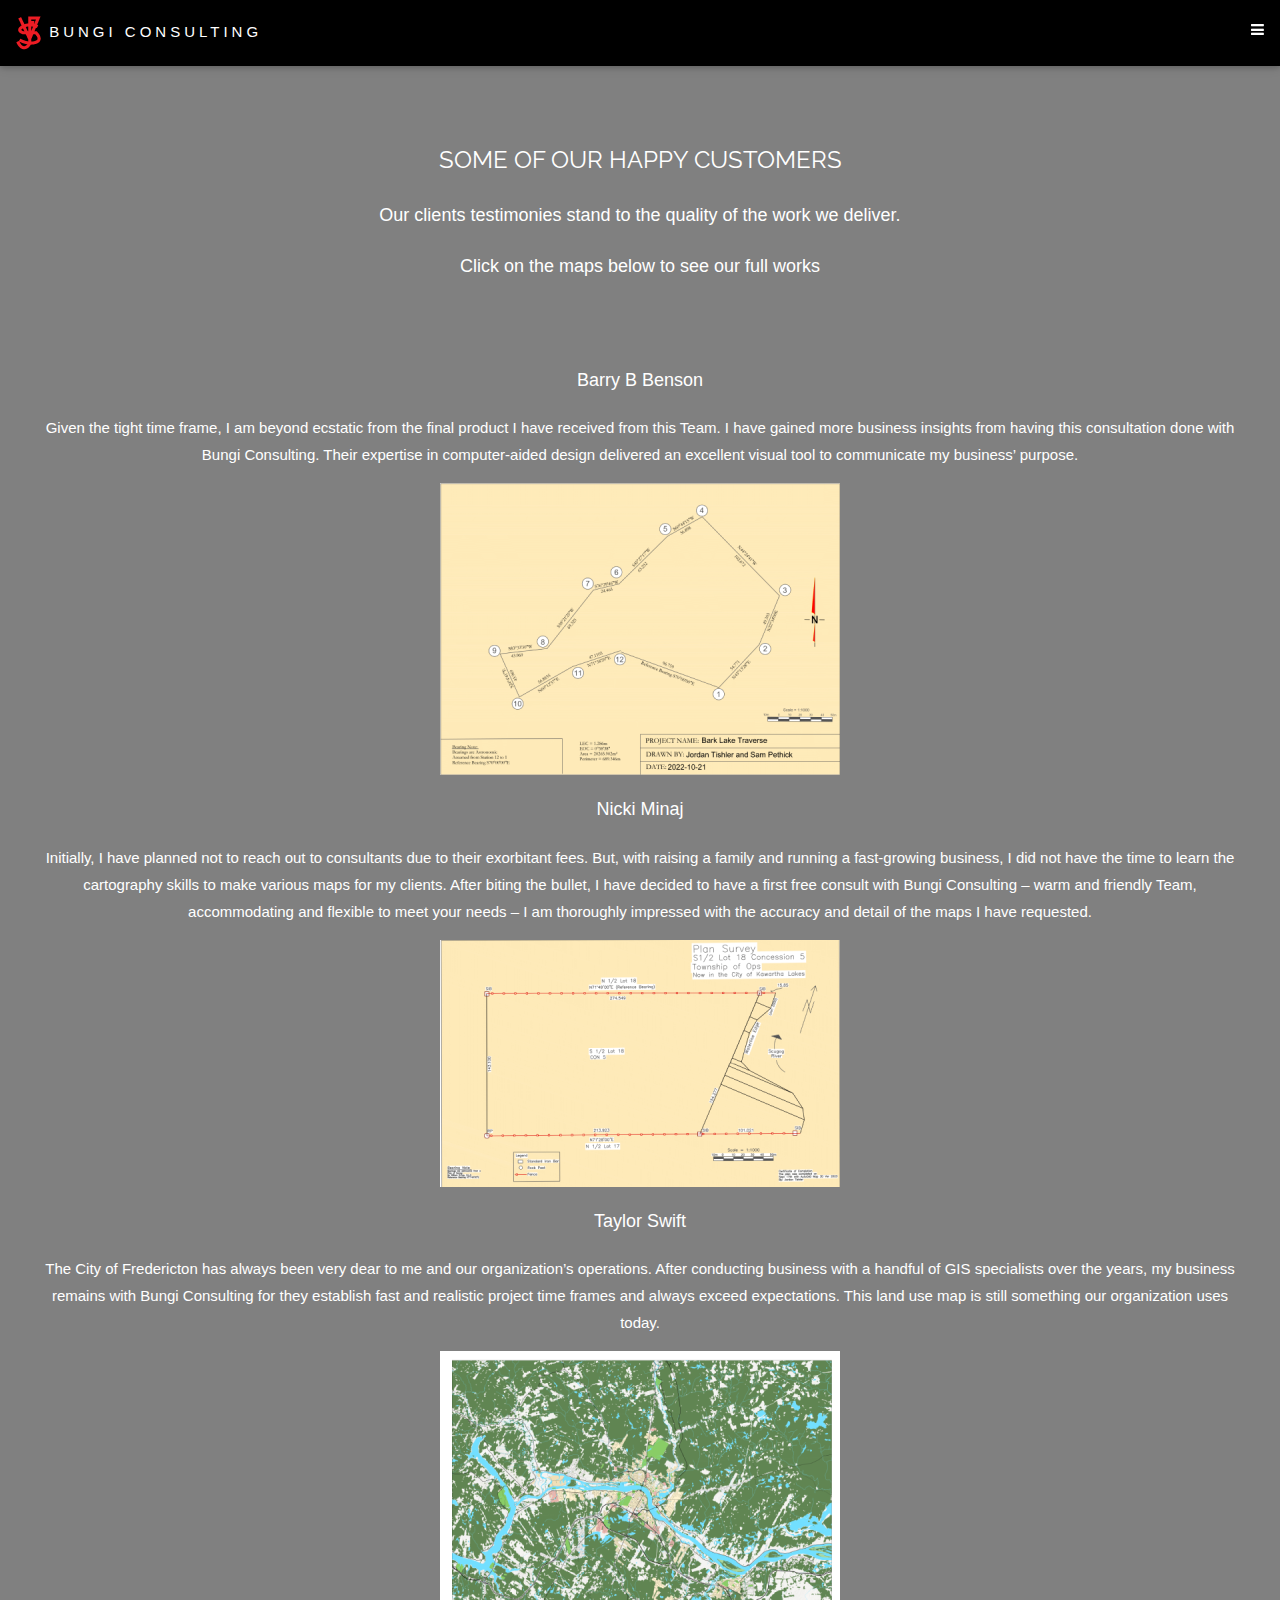
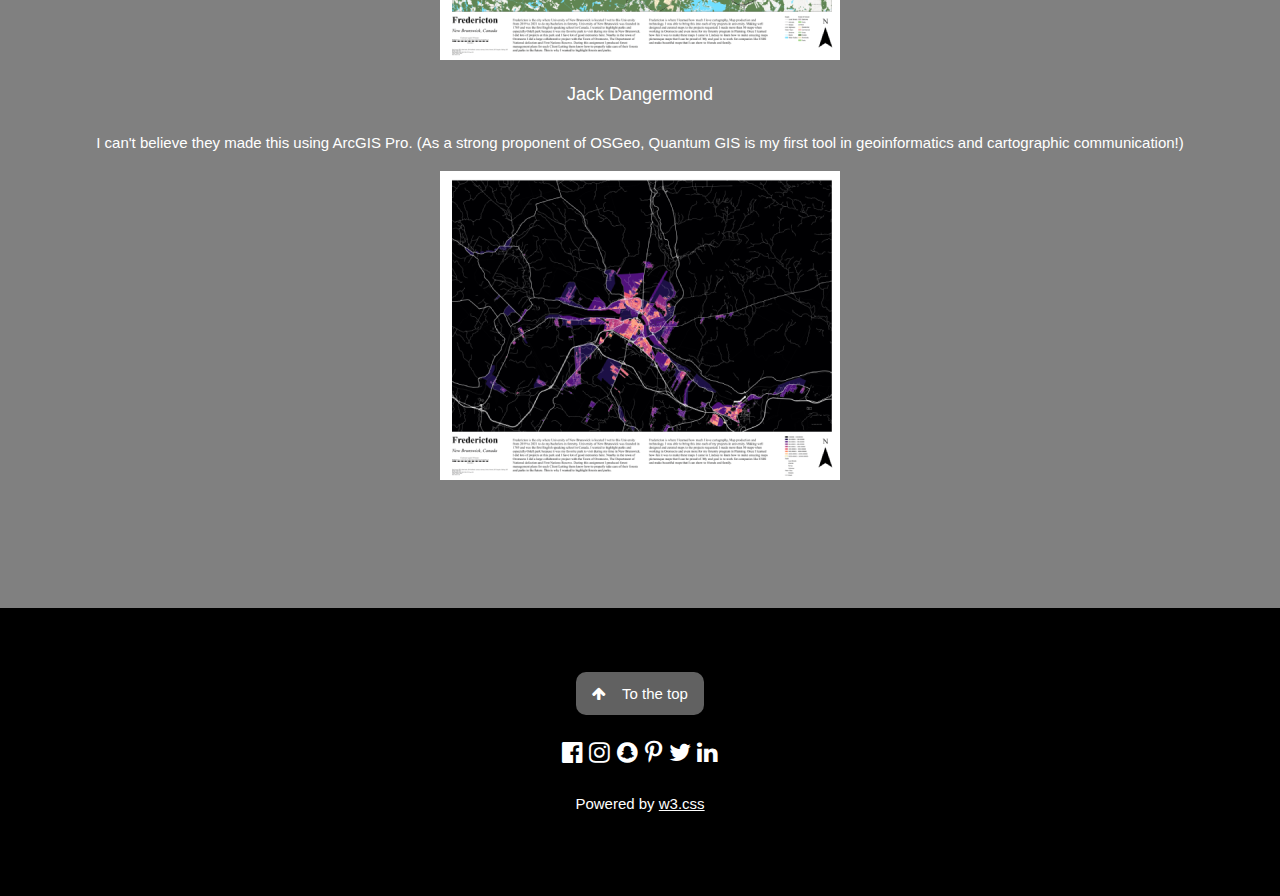
<file: Testimonials.html>
<!DOCTYPE html>
<html lang="en">
<head class=".w3-bar .w3-button">
<title>Bungi Consulting</title>
<meta charset="UTF-8">
<meta name="viewport" content="width=device-width, initial-scale=1">
<link rel="stylesheet" href="CSS/w3.css">
<link rel="stylesheet" href="https://fonts.googleapis.com/css?family=Raleway">
<link rel="stylesheet" href="https://cdnjs.cloudflare.com/ajax/libs/font-awesome/4.7.0/css/font-awesome.min.css">
<script  src="JS/Javascript.js"> </script>
</head>
<body class = "backgroundgrey">
<!--Jordan start-->
<!-- Navbar (sit on top) -->
<div class="w3-top">
  <div class="w3-bar w3-white w3-card" id="myNavbar">
    <a href="index.html" class="w3-bar-item w3-button w3-wide"><img src="Images/logoweb.png" alt="logo"> BUNGI CONSULTING</a>
    <!-- Right-sided navbar links -->
    <div class="w3-right w3-hide-small">
      <a href="index.html" class="w3-bar-item w3-button"><i class="fa fa-home"></i> HOME</a>
      <a href="about.html" class="w3-bar-item w3-button"> <i class="fa fa-book"></i>ABOUT</a>
      <a href="team.html" class="w3-bar-item w3-button"><i class="fa fa-users"></i> TEAM</a>
      <a href="services.html" class="w3-bar-item w3-button"><i class="fa fa-check-square-o"></i> SERVICES</a>
      <a href="partners.html" class="w3-bar-item w3-button"><i class="fa fa-handshake-o"></i> PARTNERS</a>
      <a href="Portfolio.html" class="w3-bar-item w3-button"><i class="fa fa-th"></i> PORTFOLIO</a>
      <a href="Testimonials.html" class="w3-bar-item w3-button"><i class="fa fa-comments"></i> TESTIMONIALS</a>
      <a href="ContactUS.html" class="w3-bar-item w3-button"><i class="fa fa-envelope"></i> CONTACT</a>
    </div>
    <!-- Hide right-floated links on small screens and replace them with a menu icon -->

    <a href="javascript:void(0)" class="w3-bar-item w3-button w3-right w3-hide-large w3-hide-medium" onclick="w3_open()">
      <i class="fa fa-bars"></i>
    </a>
  </div>
</div>

<!-- Sidebar on small screens when clicking the menu icon -->
<nav class="w3-sidebar w3-bar-block w3-black w3-card w3-animate-left w3-hide-medium w3-hide-large displaynone" id="mySidebar">
  <a href="javascript:void(0)" onclick="w3_close()" class="w3-bar-item w3-button w3-large w3-padding-16">Close ×</a>
  <a href="index.html" onclick="w3_close()" class="w3-bar-item w3-button">HOME</a>
  <a href="about.html" onclick="w3_close()" class="w3-bar-item w3-button">ABOUT</a>
  <a href="team.html" onclick="w3_close()" class="w3-bar-item w3-button">TEAM</a>
  <a href="services.html" onclick="w3_close()" class="w3-bar-item w3-button">SERVICES</a>
  <a href="partners.html" onclick="w3_close()" class="w3-bar-item w3-button">PARTNERS</a>
  <a href="Portfolio.html" onclick="w3_close()" class="w3-bar-item w3-button">PORTFOLIO</a>
  <a href="Testimonials.html" onclick="w3_close()" class="w3-bar-item w3-button">TESTIMONIALS</a>
  <a href="ContactUS.html" onclick="w3_close()" class="w3-bar-item w3-button">CONTACT</a>
</nav>
<!-- Jordan End -->
<!-- Jordan start on changeing images and fixing responsiveness for this section bassed on that data-->
<!-- Partners Section -->
<div class="w3-container padding128x16 w3-text-white">
  <h3 class="w3-center">SOME OF OUR HAPPY CUSTOMERS</h3>
  <p class="w3-center w3-large">Our clients testimonies stand to the quality of the work we deliver.</p>
  <p class="w3-center w3-large">Click on the maps below to see our full works</p>
  <div class="w3-row-padding w3-center margin64">
    <div class="w3-quarter borders">
      <p class="w3-large">Barry B Benson</p>
      <p>Given the tight time frame, I am beyond ecstatic from the final product I have received from this Team.  I have gained more business insights from having this consultation done with Bungi Consulting. Their expertise in computer-aided design delivered an excellent visual tool to communicate my business’ purpose.</p>
      <a href= "Images/model1.pdf"><img class = "max1" src="Images/model1.png" alt="Cad Map Assignment3"></a>
    </div>
    <div class="w3-quarter borders">

      <p class="w3-large">Nicki Minaj </p>
      <p>Initially, I have planned not to reach out to consultants due to their exorbitant fees. But, with raising a family and running a fast-growing business, I did not have the time to learn the cartography skills to make various maps for my clients. After biting the bullet, I have decided to have a first free consult with Bungi Consulting – warm and friendly Team, accommodating and flexible to meet your needs – I am thoroughly impressed with the accuracy and detail of the maps I have requested.</p>
      <a href= "Images/Model2.pdf"><img class = "max2" src="Images/model3.png" alt="Cad Map Assignment1"></a>
    </div>
    <div class="w3-quarter borders">
      <p class="w3-large">Taylor Swift</p>
      <p>The City of Fredericton has always been very dear to me and our organization’s operations. After conducting business with a handful of GIS specialists over the years, my business remains with Bungi Consulting for they establish fast and realistic project time frames and always exceed expectations. This land use map is still something our organization uses today.</p>
      <a href= "Images/GVTF350klanduse.pdf"><img class = "max3" src="Images/model9.png" alt="Fredericton Land-Use Map"></a>
    </div>
    <div class="w3-quarter borders">
      <p class="w3-large">Jack Dangermond</p>
      <p>I can't believe they made this using ArcGIS Pro. (As a strong proponent of OSGeo, Quantum GIS is my first tool in geoinformatics and cartographic communication!)</p>
      <a href= "Images/GVTF350kpopden.pdf"><img class = "max3" src="Images/model4.png" alt="Fredericton Population Density Map"></a>
    </div>
  </div>
</div>
<!-- Jordan end on changeing images and fixing responsiveness for this section bassed on that data-->

<!-- Footer -->
<footer class="w3-center w3-black w3-padding-64">
  <a href="#home" class="w3-button w3-light-grey"><i class="fa fa-arrow-up w3-margin-right"></i>To the top</a>
  <div class="w3-xlarge w3-section">
    <i class="fa fa-facebook-official w3-hover-opacity"></i>
    <i class="fa fa-instagram w3-hover-opacity"></i>
    <i class="fa fa-snapchat w3-hover-opacity"></i>
    <i class="fa fa-pinterest-p w3-hover-opacity"></i>
    <i class="fa fa-twitter w3-hover-opacity"></i>
    <i class="fa fa-linkedin w3-hover-opacity"></i>
  </div>
  <p>Powered by <a href="https://www.w3schools.com/w3css/default.asp" title="W3.CSS" target="_blank" class="w3-hover-text-green">w3.css</a></p>
</footer>
 
<script>
// Modal Image Gallery
function onClick(element) {
  document.getElementById("img01").src = element.src;
  document.getElementById("modal01").style.display = "block";
  var captionText = document.getElementById("caption");
  captionText.innerHTML = element.alt;
}


// Toggle between showing and hiding the sidebar when clicking the menu icon
var mySidebar = document.getElementById("mySidebar");

function w3_open() {
  if (mySidebar.style.display === 'block') {
    mySidebar.style.display = 'none';
  } else {
    mySidebar.style.display = 'block';
  }
}

// Close the sidebar with the close button
function w3_close() {
    mySidebar.style.display = "none";
}
</script>

</body>
</html>
</file>
